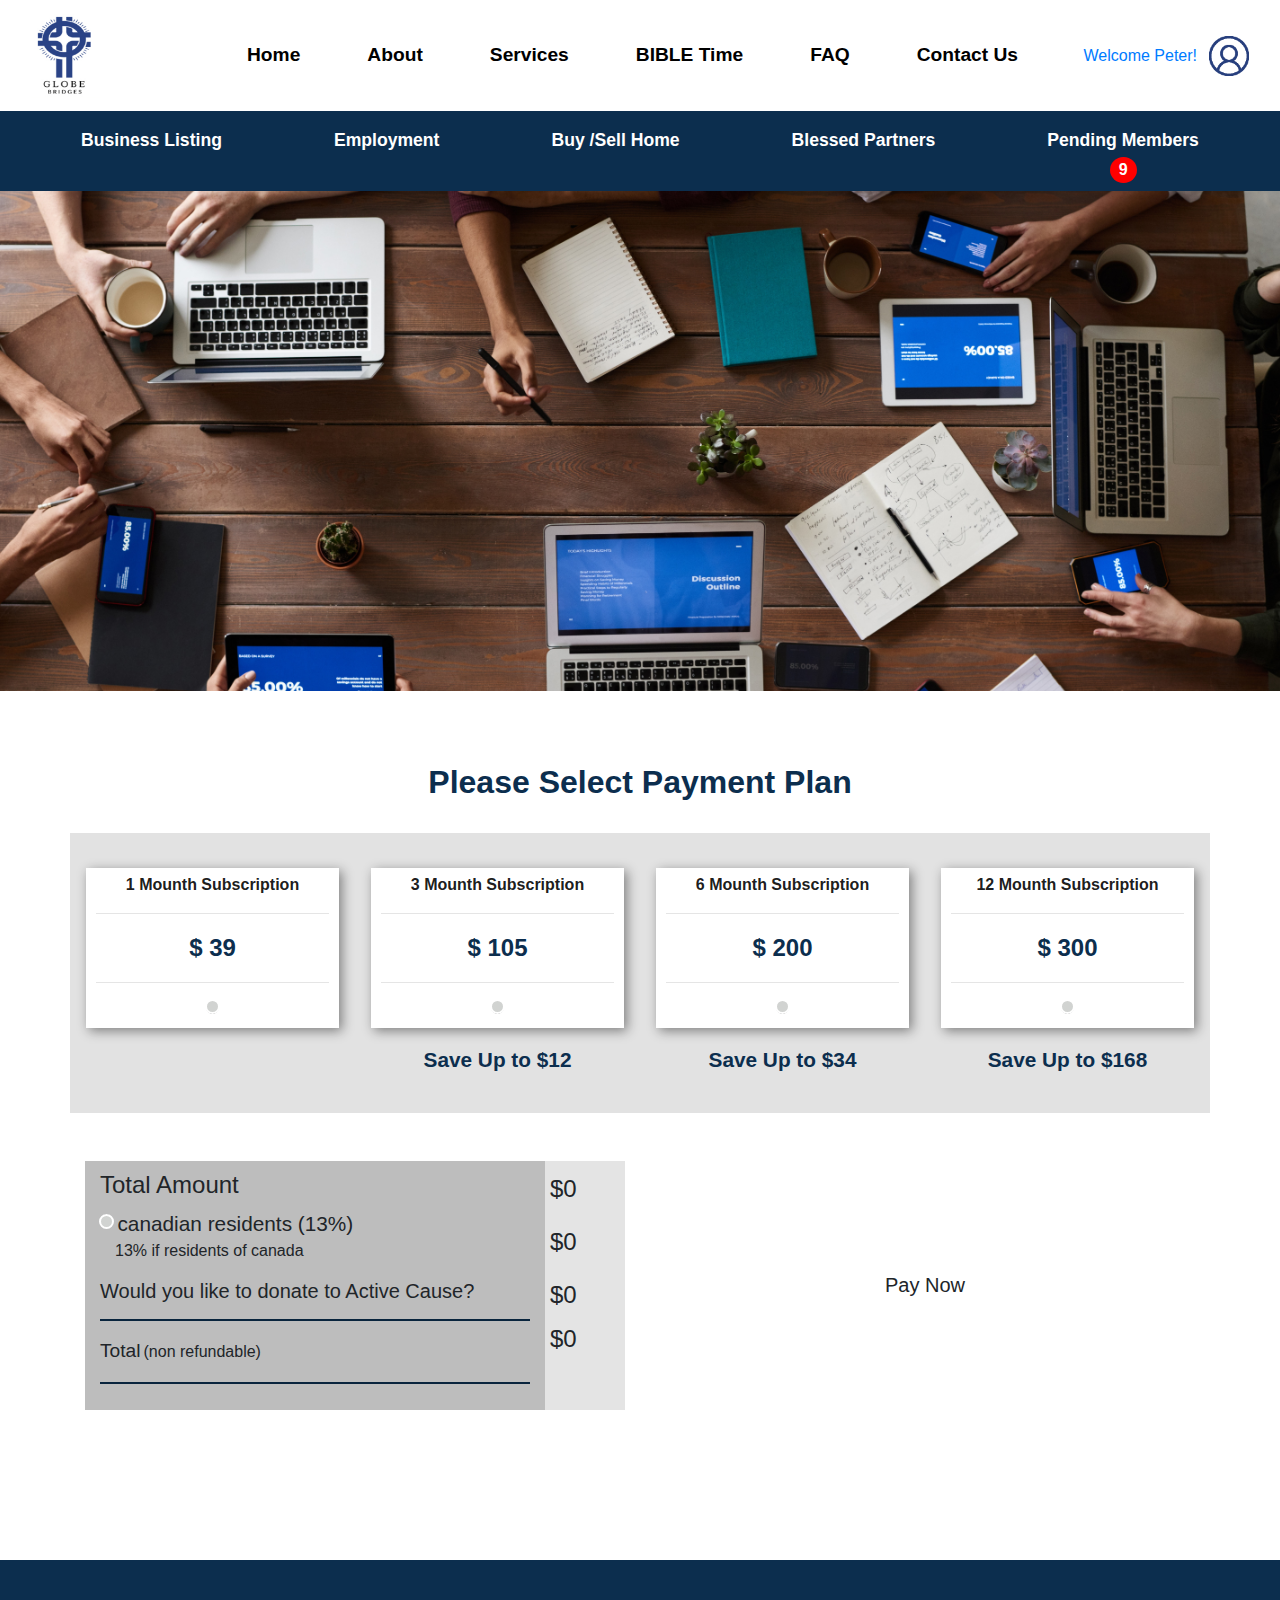
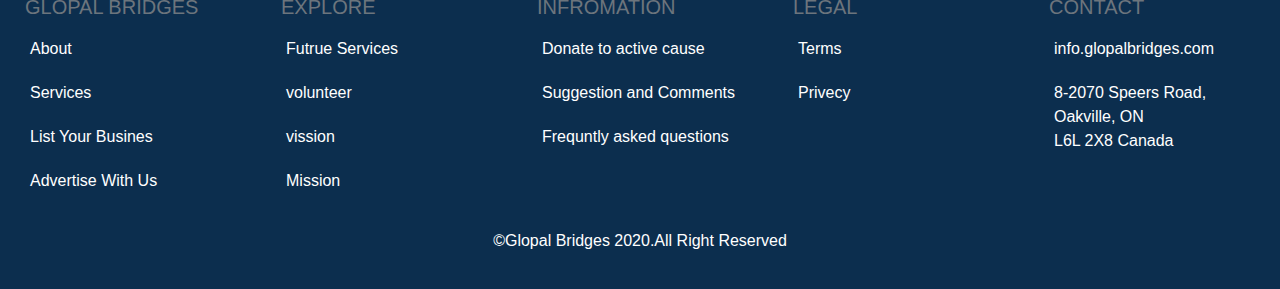
<file: Index.html>
<!DOCTYPE html>
<html lang="en">

<head>
    <meta charset="UTF-8">
    <meta name="viewport" content="width=device-width, initial-scale=1.0">
    <title>Index Bussines</title>

    <!-- Faiv Icon -->

    <link rel="titel icon" href="/images/Capture.PNG">
    <!--Font Awesome-->
    <link rel="stylesheet" href="https://use.fontawesome.com/releases/v5.7.0/css/all.css"
        integrity="sha384-lZN37f5QGtY3VHgisS14W3ExzMWZxybE1SJSEsQp9S+oqd12jhcu+A56Ebc1zFSJ" crossorigin="anonymous">

    <!-- Faiv Icon -->
    <link rel="titel icon" type="image/png" href="/images/title-img.png">

    <!-- Bootstrap Style -->
    <link rel="stylesheet" href="/Bootstrap/bootstrap.min.css">
    <!-- Css File Style -->
    <link rel="stylesheet" href="/Css/Main-Style.css">
    <!-- Less File Style -->
    <link rel="stylesheet" href="/Less/MainLess.less">
</head>

<body>

    <!--NavBar--->
    <header class="navbar navbar-expand-md navbar-inverse bg-inverse activeFlex justify-content-md-between fixed-md-top
        container-fluid">

        <!-- //Logo -->
        <div class="col-md-2">
            <a href="#" class="navbar-brand">
                <img src="/images/Capture.PNG" class="" width="70" height="85" alt="">
            </a>
        </div>
        <!-- End Logo -->

        <!-- Toggler Btn -->
        <button type="button" class="navbar-toggler navBtnToggel  bg-light" data-toggle="collapse" data-target=".navv">
            <a href="#"><img src="/images/Hamburger_icon2.svg.png" width="35" alt=""></a>
        </button>
        <!-- End Toggler Btn -->

        <div class="collapse navbar-collapse navv col-md-8">

            <ul class="navbar-nav justify-content-md-between col " id="navbarMenue">

                <li class="nav-item font">
                    <a class="nav-link" href="#">Home</a>
                </li>
                <li class="nav-item">
                    <a class="nav-link" href="#">About</a>
                </li>
                <li class="nav-item">
                    <a class="nav-link" href="#">Services</a>
                </li>
                <li class="nav-item">
                    <a class="nav-link" href="#">BIBLE Time</a></li>
                <li class="nav-item"><a class="nav-link" href="#">FAQ</a></li>
                <li class="nav-item"><a class="nav-link" href="#">Contact Us</a></li>
            </ul>
        </div>

        <!-- User -->
        <div class="col-md-2 navv activeFlex justify-content-md-end collapse navbar-collapse">
            <a href="#" class="align-self-center mr-2">Welcome Peter!</a>

            <a href="#" class="ml-md-1"><img src="/images/social-media-blue.png" width="40" alt=""></a>
        </div>
        <!-- End User -->


    </header>
    <!---End NavBar-->

    <!-- Sub-Nav -->
    <nav class="subNav container-fluid navbar navbar-expand-md justify-content-center">

        <div class="justify-content-center collapse navbar-collapse navv ">
            <ul class="navbar-nav">
                <li class="nav-item mx-md-2 mx-lg-5"><a class="nav-link text-white"
                        href="/ListBussinesForm.html">Business Listing</a></li>
                <li class="nav-item mx-md-2 mx-lg-5"><a class="nav-link text-white" href="#">Employment</a></li>
                <li class="nav-item mx-md-2 mx-lg-5"><a class="nav-link text-white" href="#">Buy /Sell Home</a></li>
                <li class="nav-item mx-md-2 mx-lg-5"><a class="nav-link text-white" href="#">Blessed Partners</a></li>
                <li class="nav-item mx-md-2 mx-lg-5 activeFlex flex-md-column align-items-center ">
                    <a class="nav-link text-white" href="#">Pending Members</a>
                    <span class="notification">
                        9
                    </span>
                </li>
            </ul>
        </div>
    </nav>
    <!-- End Sub-Nav -->

    <!-- Bannel -->
    <section class="container-fuild bannelSection">
        <div class="bannel-img mb-5">

        </div>
        <h2 class="py-md-4">Please Select Payment Plan</h2>
    </section>

    <!-- End Bannel -->

    <!-- Payment-Plan-Section -->
    <section class="container paymentPlan mb-md-5 text-center">
        <div class="row">
            <div class="col-md-3 paymentCol">
                <div class="paymentDiv">
                    <p>1 Mounth Subscription </p>
                    <hr>
                    <span>$ 39</span>
                    <hr>
                    <input name="payment-radio-btn" type="radio">
                </div>
            </div>
            <div class="col-md-3 paymentCol">
                <div class="paymentDiv">
                    <p>3 Mounth Subscription </p>
                    <hr>
                    <span>$ 105</span>
                    <hr>
                    <input name="payment-radio-btn" type="radio">
                </div>
                <h2>Save Up to $12</h2>
            </div>
            <div class="col-md-3 paymentCol">
                <div class="paymentDiv">
                    <p>6 Mounth Subscription </p>
                    <hr>
                    <span>$ 200</span>
                    <hr>
                    <input name="payment-radio-btn" type="radio">
                </div>
                <h2>Save Up to $34</h2>
            </div>
            <div class="col-md-3 paymentCol">
                <div class="paymentDiv">
                    <p>12 Mounth Subscription </p>
                    <hr>
                    <span>$ 300</span>
                    <hr>
                    <input name="payment-radio-btn" type="radio">
                </div>
                <h2>Save Up to $168</h2>
            </div>
        </div>
    </section>
    <!-- End Payment-Plan-Section -->


    <!-- Amount Section -->
    <section class="container amountSection">
        <div class="row">
            <div class="col-md-6">
                <div class="row">

                    <div class="col-10 " style="padding-right: 0px;">
                        <div class="amountDiv text-left">
                            <h4>Total Amount</h4>
                            <div class="amountDiv-radioBtn">
                                <input type="radio" name="" id=" canadian-resident">
                                <label for="canadian-resident"> canadian residents (13%)</label>
                                <p>13% if residents of canada</p>
                            </div>
                            <h5>Would you like to donate to Active Cause?</h5>

                            <hr style="border: 1.5px solid #09243d;">
                            <p><span>Total</span>(non refundable)</p>
                            <hr style="border: 1.5px solid #09243d;">
                        </div>
                    </div>

                    <div class="col-2" style="padding-left: 0px;">
                        <div class="priceDiv">
                            <h4 class="mb-4">$0</h4>
                            <h4 class="mb-4">$0</h4>
                            <h4 class="mb-5 mb-lg-3">$0</h4>
                            <h4>$0</h4>
                        </div>
                    </div>
                </div>
            </div>
            <div class="col-md-6 activeFlex justify-content-center align-items-center">
                <div class="justify-content-center align-items-center">
                    <a href="/ListBussinesForm2.html" type="button" class="btn  btn-lg mt-4 mt-sm-0">
                        Pay Now
                    </a>
                </div>
            </div>
        </div>
    </section>
    <!-- End Amount Section -->

    <!-- Footer -->
    <footer class="container-fluid text-white">
        <div class="row">
            <div class="col">
                <div class="linksDiv activeFlex">
                    <h5>GLOPAL BRIDGES</h5>
                    <a href="#">About </a>
                    <a href="#">Services</a>
                    <a href="#">List Your Busines</a>
                    <a href="#">Advertise With Us</a>
                </div>
            </div>
            <div class="col">
                <div class="linksDiv activeFlex">
                    <h5>EXPLORE</h5>
                    <a href="#">Futrue Services</a>
                    <a href="#">volunteer</a>
                    <a href="#">vission</a>
                    <a href="#">Mission</a>
                </div>
            </div>
            <div class="col">
                <div class="linksDiv activeFlex">
                    <h5>INFROMATION</h5>
                    <a href="#">Donate to active cause</a>
                    <a href="#">Suggestion and Comments</a>
                    <a href="#">Frequntly asked questions</a>
                </div>
            </div>
            <div class="col">
                <div class="linksDiv activeFlex">
                    <h5>LEGAL</h5>
                    <a href="#">Terms</a>
                    <a href="#">Privecy</a>
                </div>
            </div>
            <div class="col">
                <div class="linksDiv activeFlex">
                    <h5>CONTACT</h5>
                    <a href="#">info.glopalbridges.com</a>
                    <a href="#">8-2070 Speers Road,<br> Oakville, ON <br> L6L 2X8 Canada</a>
                    <div class="socalMediaDiv">
                        <a href="#"><i class="fab fa-facebook fa-2x"></i></a>
                        <a href="#"><i class="fab fa-instagram fa-2x"></i></a>
                        <a href="#"><i class="fab fa-twitter fa-2x"></i></a>
                    </div>
                </div>
            </div>
        </div>
        <div class="row text-center">
            <p class="pt-3 mx-auto">©Glopal Bridges 2020.All Right Reserved</p>
        </div>
    </footer>
    <!-- End Footer -->
</body>
<script src="/jQuery/jquery-1.10.2.min.js"></script>
<script src="/Bootstrap/bootstrap.min.js"></script>

</html>
</file>
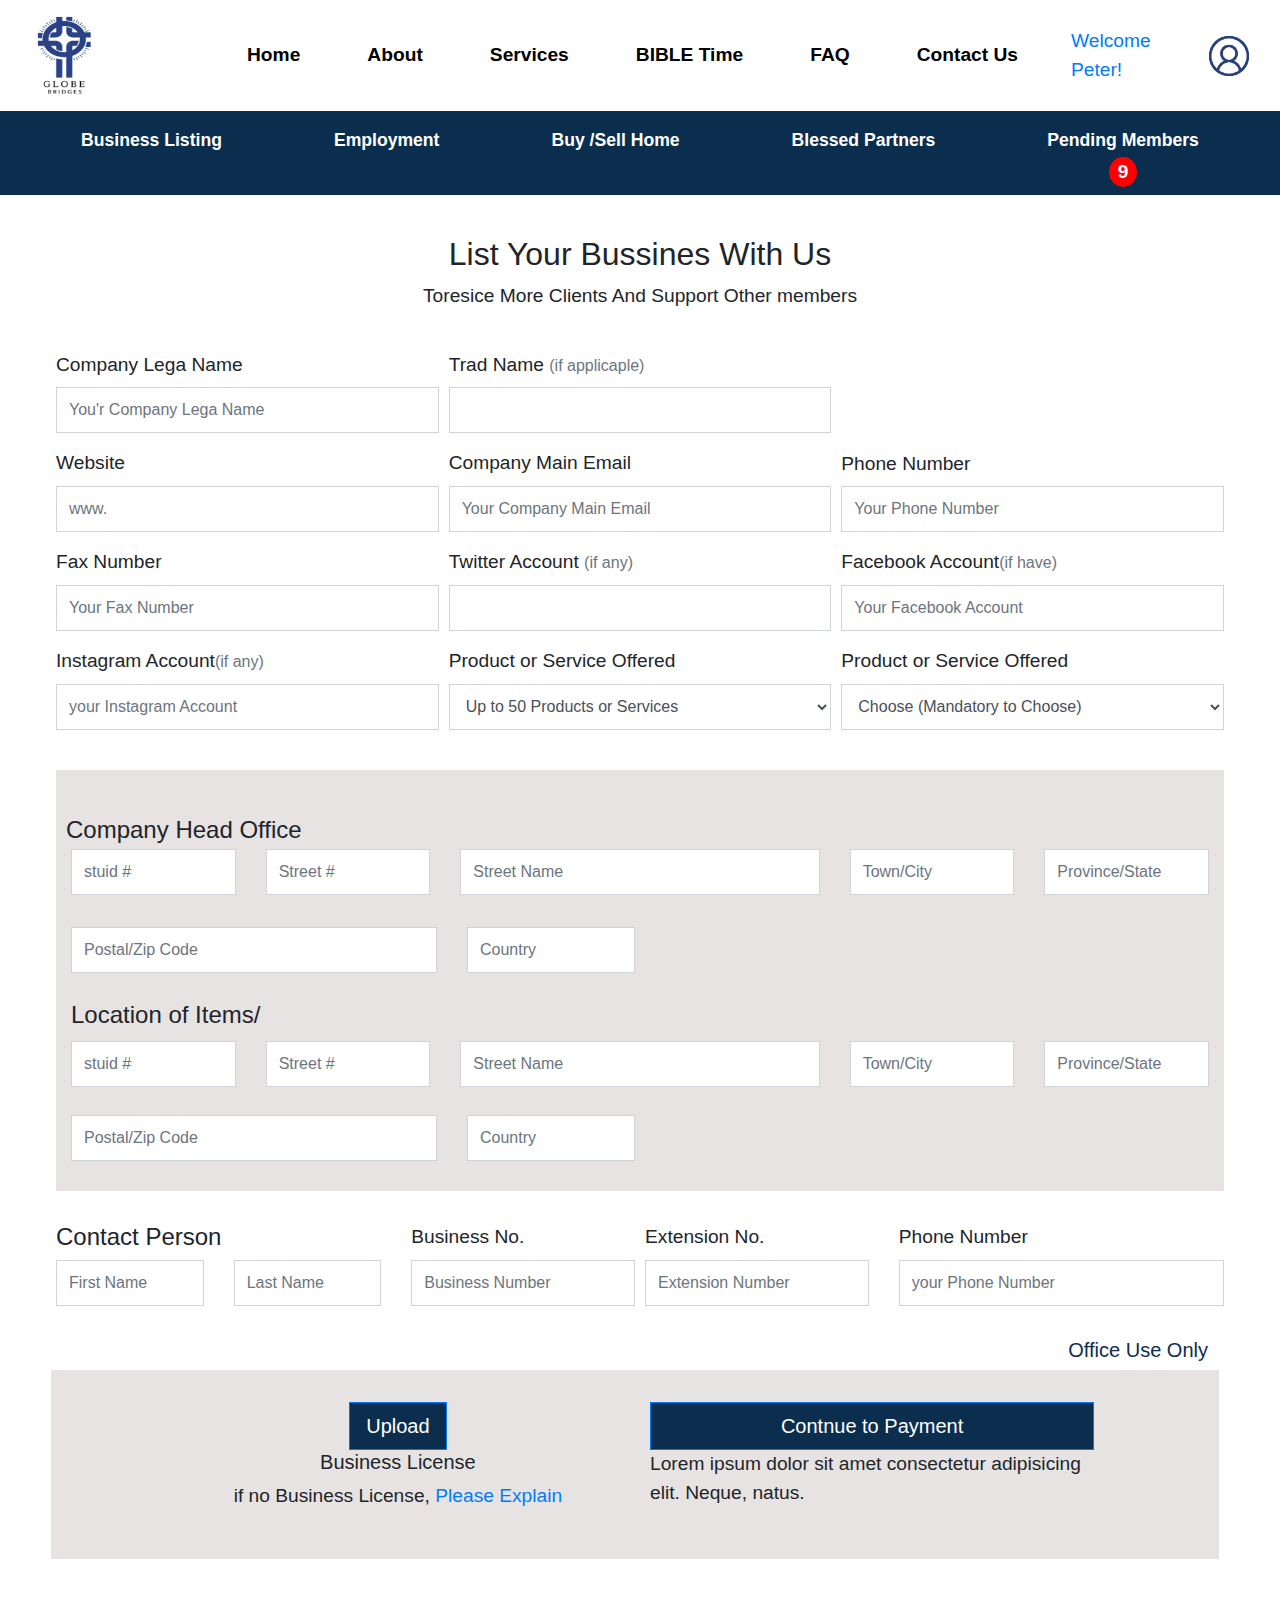
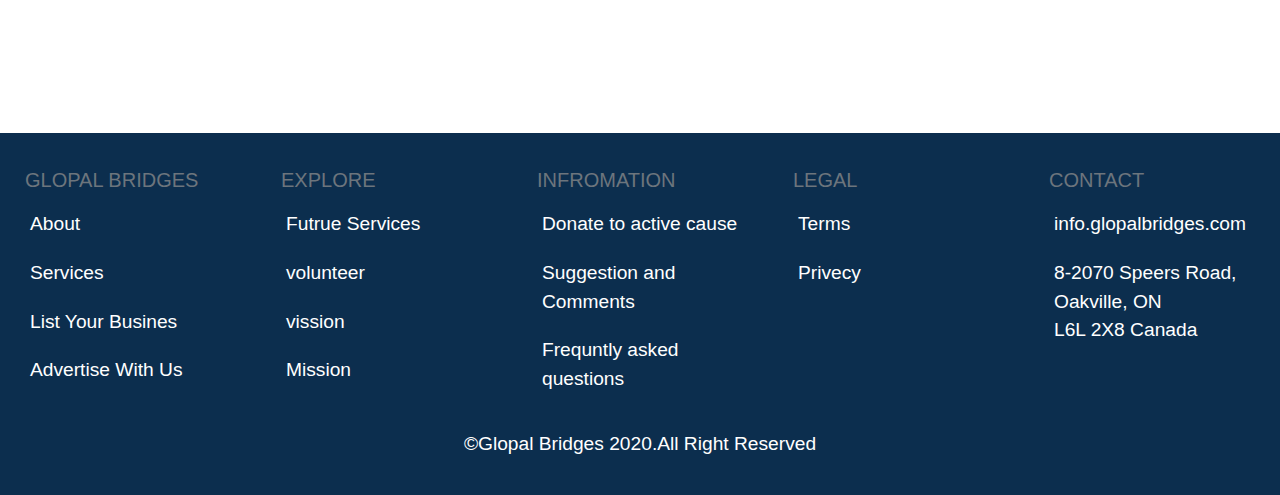
<file: ListBussinesForm.html>
<!DOCTYPE html>
<html lang="en">

<head>
    <meta charset="UTF-8">
    <meta name="viewport" content="width=device-width, initial-scale=1.0">
    <title>List Bussines Form</title>

    <!-- Faiv Icon -->

    <link rel="titel icon" href="/images/Capture.PNG">
    <!--Font Awesome-->
    <link rel="stylesheet" href="https://use.fontawesome.com/releases/v5.7.0/css/all.css"
        integrity="sha384-lZN37f5QGtY3VHgisS14W3ExzMWZxybE1SJSEsQp9S+oqd12jhcu+A56Ebc1zFSJ" crossorigin="anonymous">

    <!-- Faiv Icon -->
    <link rel="titel icon" type="image/png" href="/images/title-img.png">

    <!-- Bootstrap Style -->
    <link rel="stylesheet" href="/Bootstrap/bootstrap.min.css">
    <!-- Css File Style -->
    <link rel="stylesheet" href="/Css/Main-Style.css">
    <!--List Bussines Form Style-->
    <link rel="stylesheet" href="/Css/ListBussinesForm.css">


</head>

<body>

    <!--NavBar--->
    <header class="navbar navbar-expand-md navbar-inverse bg-inverse activeFlex justify-content-md-between fixed-md-top
        container-fluid">

        <!-- //Logo -->
        <div class="col-md-2">
            <a href="#" class="navbar-brand">
                <img src="/images/Capture.PNG" class="" width="70" height="85" alt="">
            </a>
        </div>
        <!-- End Logo -->

        <!-- Toggler Btn -->
        <button type="button" class="navbar-toggler navBtnToggel  bg-light" data-toggle="collapse" data-target=".navv">
            <a href="#"><img src="/images/Hamburger_icon2.svg.png" width="35" alt=""></a>
        </button>
        <!-- End Toggler Btn -->

        <div class="collapse navbar-collapse navv col-md-8">

            <ul class="navbar-nav justify-content-md-between col " id="navbarMenue">

                <li class="nav-item font">
                    <a class="nav-link" href="#">Home</a>
                </li>
                <li class="nav-item">
                    <a class="nav-link" href="#">About</a>
                </li>
                <li class="nav-item">
                    <a class="nav-link" href="#">Services</a>
                </li>
                <li class="nav-item">
                    <a class="nav-link" href="#">BIBLE Time</a></li>
                <li class="nav-item"><a class="nav-link" href="#">FAQ</a></li>
                <li class="nav-item"><a class="nav-link" href="#">Contact Us</a></li>
            </ul>
        </div>

        <!-- User -->
        <div class="col-md-2 navv activeFlex justify-content-md-end collapse navbar-collapse">
            <a href="#" class="align-self-center mr-2">Welcome Peter!</a>

            <a href="#" class="ml-md-1"><img src="/images/social-media-blue.png" width="40" alt=""></a>
        </div>
        <!-- End User -->


    </header>
    <!---End NavBar-->

    <!-- Sub-Nav -->
    <nav class="subNav container-fluid navbar navbar-expand-md justify-content-center">

        <div class="justify-content-center collapse navbar-collapse navv ">
            <ul class="navbar-nav">
                <li class="nav-item mx-md-2 mx-lg-5"><a class="nav-link text-white"
                        href="/ListBussinesForm.html">Business Listing</a></li>
                <li class="nav-item mx-md-2 mx-lg-5"><a class="nav-link text-white" href="#">Employment</a></li>
                <li class="nav-item mx-md-2 mx-lg-5"><a class="nav-link text-white" href="#">Buy /Sell Home</a></li>
                <li class="nav-item mx-md-2 mx-lg-5"><a class="nav-link text-white" href="#">Blessed Partners</a></li>
                <li class="nav-item mx-md-2 mx-lg-5 activeFlex flex-md-column align-items-center ">
                    <a class="nav-link text-white" href="#">Pending Members</a>
                    <span class="notification">
                        9
                    </span>
                </li>
            </ul>
        </div>
    </nav>
    <!-- End Sub-Nav -->


    <!-- Payment-Form -->
    <div class="container-fluid py-md-3 px-md-5 px-2 mt-4" id="">
        <!-- Titel Page -->
        <div class="row">
            <div class="col-12">
                <div class="text-center form-titel">
                    <h2 class="test">List Your Bussines With Us</h2>
                    <p>Toresice More Clients And Support Other members </p>
                </div>
            </div>
        </div>
        <!-- END Titel Page -->
        <div class="px-md-2">
            <form action="#">
                <!-- First Form Row  -->
                <!-- First Form Row  -->
                <div class="form-row  my-md-4">
                    <!-- First Form Row column one  -->
                    <!-- First Form Row column one  -->
                    <div class=" col-12 col-sm-6 col-md-4">
                        <div class="form-section">
                            <div class="form-group">
                                <label for="x">Company Lega Name</label>
                                <input type="text" class="form-control" placeholder="You'r Company Lega Name">
                            </div>
                            <div class="form-group">
                                <label for="x">Website</label>
                                <input type="url" class="form-control" placeholder="www.">
                            </div>
                            <div class="form-group">
                                <label for="x">Fax Number</label>
                                <input type="email" class="form-control" placeholder="Your Fax Number">
                            </div>
                            <div class="form-group">
                                <label for="exampleInputEmail1">Instagram Account<span
                                        class=" label-note text-muted">(if
                                        any)</span></label>
                                <input type="email" class="form-control" placeholder="your Instagram Account">
                            </div>
                        </div>
                    </div>
                    <!-- First Form Row column tow  -->
                    <!-- First Form Row column two  -->
                    <div class="col-12 col-sm-6 col-md-4">
                        <div class="form-section ">
                            <div class="form-group">
                                <label for="x">Trad Name <span class=" label-note text-muted">(if applicaple)</span>
                                </label>
                                <input type="email" class="form-control">
                            </div>
                            <div class="form-group">
                                <label for="x">Company Main Email</label>
                                <input type="email" class="form-control" placeholder="Your Company Main Email">
                            </div>
                            <div class="form-group">
                                <label for="x">Twitter Account <span class="label-note text-muted">(if any)</span>
                                </label>
                                <input type="email" class="form-control">
                            </div>
                            <div class="form-group">
                                <label for="x">Product or Service Offered</label>
                                <select class="form-control">
                                    <option disabled selected hidden>Up to 50 Products or Services</option>
                                    <option>Default select</option>
                                    <option>Default select</option>
                                    <option>Default select</option>
                                </select>
                            </div>
                        </div>
                    </div>
                    <!-- First Form Row column Three  -->
                    <!-- First Form Row column Three  -->
                    <div class="col-12 col-sm-12 col-md-4">
                        <div class="form-section position-relative Theerd-col">
                            <div class="form-group">
                                <label for="x">Phone Number</label>
                                <input type="text" class="form-control" placeholder="Your Phone Number">
                            </div>
                            <div class="form-group">
                                <label for="x">Facebook Account<span class="label-note text-muted">(if have)</span>
                                </label>
                                <input type="email" class="form-control" placeholder="Your Facebook Account">
                            </div>
                            <div class="form-group">
                                <label for="x">Product or Service Offered</label>
                                <select class="form-control">
                                    <option disabled selected hidden>Choose (Mandatory to Choose)</option>
                                    <option>Default select</option>
                                    <option>Default select</option>
                                    <option>Default select</option>
                                </select>
                            </div>
                        </div>
                    </div>
                </div>
                <!-- **********Second From ROW************* -->
                <div class="businessSection">
                    <div class="form-row  mt-md-4 py-2">
                        <h4 class="text-md-left my-md-1">Company Head Office</h4>

                        <div class="col-12">
                            <div class="row">
                                <div class=" col-6 col-sm-3 col-md-2">
                                    <div class="form-group">
                                        <input type="email" class="form-control" placeholder="stuid #">
                                    </div>
                                </div>
                                <div class="col-6 col-sm-3 col-md-2">
                                    <div class="form-group">
                                        <input type="email" class="form-control" placeholder="Street #">
                                    </div>
                                </div>
                                <div class=" col-6 col-sm-6 col-md-4">
                                    <div class="form-group">
                                        <input type="email" class="form-control" placeholder="Street Name">
                                    </div>
                                </div>

                                <div class="col-6 col-sm-3 col-md-2">
                                    <div class="form-group">
                                        <input type="text" placeholder="Town/City" class="form-control">
                                    </div>
                                </div>
                                <div class="col-12 col-sm-3 col-md-2">
                                    <div class="form-group">
                                        <input type="text" placeholder="Province/State" class="form-control">
                                    </div>
                                </div>

                            </div>
                        </div>
                    </div>

                    <div class="form-row  py-2">
                        <div class="col-sm-11 col-md-6">
                            <div class="row">
                                <div class="col-6 col-sm-6 col-md-8">
                                    <div class="form-group">
                                        <input type="text" placeholder="Postal/Zip Code" class="form-control">
                                    </div>
                                </div>
                                <div class="col-6 col-sm-6 col-md-4">
                                    <div class="form-group">
                                        <input type="text" placeholder="Country" class="form-control">
                                    </div>
                                </div>
                            </div>
                        </div>
                        <div class="col col-sm-1 col-md-6"></div>
                    </div>
                    <!-- **********END Second From ROW************* -->
                    <!-- **********END Second From ROW************* -->

                    <h4 class="text-md-left my-md-1">Location of Items/</h4>
                    <!-- **********Theerd From ROW************* -->
                    <div class="form-row py-2">
                        <div class="col-12">
                            <div class="row">
                                <div class=" col-6 col-sm-3 col-md-2">
                                    <div class="form-group">
                                        <input type="email" class="form-control" placeholder="stuid #">
                                    </div>
                                </div>
                                <div class="col-6 col-sm-3 col-md-2">
                                    <div class="form-group">
                                        <input type="email" class="form-control" placeholder="Street #">
                                    </div>
                                </div>
                                <div class=" col-6 col-sm-6 col-md-4">
                                    <div class="form-group">
                                        <input type="email" class="form-control" placeholder="Street Name">
                                    </div>
                                </div>

                                <div class="col-6 col-sm-3 col-md-2">
                                    <div class="form-group">
                                        <input type="text" placeholder="Town/City" class="form-control">
                                    </div>
                                </div>
                                <div class="col-12 col-sm-3 col-md-2">
                                    <div class="form-group">
                                        <input type="text" placeholder="Province/State" class="form-control">
                                    </div>
                                </div>

                            </div>
                        </div>
                    </div>

                    <div class="form-row   py-md-1">
                        <div class="col-sm-11 col-md-6">
                            <div class="row">
                                <div class="col-6 col-sm-6 col-md-8">
                                    <div class="form-group">
                                        <input type="text" placeholder="Postal/Zip Code" class="form-control">
                                    </div>
                                </div>
                                <div class="col-6 col-sm-6 col-md-4">
                                    <div class="form-group">
                                        <input type="text" placeholder="Country" class="form-control">
                                    </div>
                                </div>
                            </div>
                        </div>
                        <div class="col col-sm-1 col-md-6"></div>
                    </div>
                </div>
                <!-- Last Form Row -->
                <div class="form-row  mt-sm-3 py-sm-3">
                    <div class="col-ms-6 col-md-6">
                        <div class="row">
                            <div class="col-sm-6 col-md-7">
                                <h4 class="text-md-left">Contact Person</h4>
                                <div class="row">
                                    <div class="form-controle col-6 col-md-6">
                                        <input type="text" class="form-control" placeholder="First Name">
                                    </div>
                                    <div class="form-controle col-6 col-md-6 mt-md-0 ">
                                        <input type="text" class="form-control" placeholder="Last Name">
                                    </div>
                                </div>
                            </div>
                            <div class="col-sm-6 col-md-5">
                                <div class="row">
                                    <div class="form-controle col-md-12">
                                        <label for="x">Business No.</label>
                                        <input type="text" class="form-control" placeholder="Business Number">
                                    </div>
                                </div>
                            </div>
                        </div>
                    </div>
                    <div class="col-md-6 col-md-6">
                        <div class="row">
                            <div class="col-6 col-md-5">
                                <div class="form-group">
                                    <label for="x">Extension No.</label>
                                    <input type="email" class="form-control" placeholder="Extension Number">
                                </div>
                            </div>
                            <div class="col-6 col-md-7">
                                <div class="form-group">
                                    <label for="x">Phone Number</label>
                                    <input type="email" class="form-control" placeholder="your Phone Number">
                                </div>
                            </div>
                        </div>
                    </div>
                </div>
                <!--Submit Button Container  -->
                <h5 class="text-right pr-3" style="color:#0c2e4e ;">Office Use Only</h5>
                <div class="form-row  my-md-2 py-md-3 businessSection">
                    <div class="container py-3">
                        <div class="row">
                            <div class="col-md-1"></div>
                            <div class="col-md-5 text-center">
                                <button type="submit" class="btn btn-primary btn-lg btnUpload">Upload</button>
                                <h5>Business License</h5>
                                <p>if no Business License, <a href="#">Please Explain</a></p>
                            </div>
                            <div class="col-md-5">
                                <a href="/ListBussinesForm2.html"
                                    class="btn btn-primary btn-lg btn-block btnPayment">Contnue to
                                    Payment</a>
                                <p>Lorem ipsum dolor sit amet consectetur adipisicing elit. Neque, natus.</p>

                            </div>
                            <div class="col-md-1"></div>
                        </div>
                    </div>
                </div>
            </form>
        </div>
    </div>
    <!-- End Payment-Form -->


    <!-- Footer -->
    <footer class="container-fluid text-white">
        <div class="row">
            <div class="col">
                <div class="linksDiv activeFlex">
                    <h5>GLOPAL BRIDGES</h5>
                    <a href="#">About </a>
                    <a href="#">Services</a>
                    <a href="#">List Your Busines</a>
                    <a href="#">Advertise With Us</a>
                </div>
            </div>
            <div class="col">
                <div class="linksDiv activeFlex">
                    <h5>EXPLORE</h5>
                    <a href="#">Futrue Services</a>
                    <a href="#">volunteer</a>
                    <a href="#">vission</a>
                    <a href="#">Mission</a>
                </div>
            </div>
            <div class="col">
                <div class="linksDiv activeFlex">
                    <h5>INFROMATION</h5>
                    <a href="#">Donate to active cause</a>
                    <a href="#">Suggestion and Comments</a>
                    <a href="#">Frequntly asked questions</a>
                </div>
            </div>
            <div class="col">
                <div class="linksDiv activeFlex">
                    <h5>LEGAL</h5>
                    <a href="#">Terms</a>
                    <a href="#">Privecy</a>
                </div>
            </div>
            <div class="col">
                <div class="linksDiv activeFlex">
                    <h5>CONTACT</h5>
                    <a href="#">info.glopalbridges.com</a>
                    <a href="#">8-2070 Speers Road,<br> Oakville, ON <br> L6L 2X8 Canada</a>
                    <div class="socalMediaDiv">
                        <a href="#"><i class="fab fa-facebook fa-2x"></i></a>
                        <a href="#"><i class="fab fa-instagram fa-2x"></i></a>
                        <a href="#"><i class="fab fa-twitter fa-2x"></i></a>
                    </div>
                </div>
            </div>
        </div>
        <div class="row text-center">
            <p class="pt-3 mx-auto">©Glopal Bridges 2020.All Right Reserved</p>
        </div>
    </footer>
    <!-- End Footer -->
</body>
<script src="/jQuery/jquery-1.10.2.min.js"></script>
<script src="/Bootstrap/bootstrap.min.js"></script>

</html>
</file>
<file: Css/ListBussinesForm.css>
.fa-cc-visa,
.fa-cc-mastercard {
    position: relative;
    top: 10px;
    left: 10px;
}

.businessSection {
    background-color: rgb(231, 227, 227);
    position: relative;
    height: auto;
    width: 100%;
    padding: 10px 15px;

}

.my-box {
    min-height: 200px;
    background-color: hotpink;
    margin: 10px 15px;
    padding: 20px;
}

.label-note {
    font-size: 1rem;
}

:-webkit-input-placeholder {
    font-size: 0.5rem !important;
}

body {
    font-size: 1.2rem;
}

::-webkit-input-placeholder {
    font-size: 1rem;
}

:-moz-placeholder {
    font-size: 1rem;

}

::-moz-placeholder {
    font-size: 1rem;

}

:-ms-input-placeholder {
    font-size: 1rem;

}

/* New Code For */
/* New Code For */
/* New Code For */

.Theerd-col {
    top: 99px;
}

/* Tablet And Mobile */
@media(max-width:767px) {
    .Theerd-col {
        position: static;
        top: 0px;
    }
}

/*END New Code For */
/*END New Code For */
/*END New Code For */

/* Bootstrap Override Form Classes*/
.form-control {
    border-radius: 0px;
    height: calc(2em + .75rem + 2px);
    border: 1.5px solid #ced4da;
}




/* BTN Sumbition */

.btnUpload,
.btnPayment {
    background-color: #0c2e4e;
    border-radius: 0px;
}

.btnPayment {}
</file>
<file: Css/Main-Style.css>
.removeBorderImg {
    border: 0 none;
    box-shadow: none;
}

.activeFlex {
    display: flex;
}

/* Bootstrap Override */

.subNav a.nav-link {
    padding: .5rem 1rem .2rem;
}

.nav-link {
    color: black;
    font-size: 1.1rem;
    font-weight: bold;
}

#navbarMenue li a {
    font-size: 1.2rem;
}

.navBtnToggel {
    position: absolute;
    top: 35px;
    right: 15px;
}

/* Main Color 0c2e4e */

.subNav {
    background-color: #0c2e4e;
}

.notification {
    border-radius: 50%;
    padding: 1px 9px;
    background-color: red;
    color: white;
    font-weight: bold;
}


/* Bannel */
.bannelSection {}

.bannelSection h2 {
    text-align: center;
    color: #0c2e4e;
    font-weight: 700;
}

.bannel-img {
    background-image: url(/images/top-view-photo-of-people-near-wooden-table-3183150.jpg);
    background-position: center;
    background-size: cover;
    background-repeat: no-repeat;
    min-height: 500px;
    /* position: relative; */
    background-attachment: fixed;
}

/* Payment Plan  */
.paymentPlan .row {
    background-color: rgb(226, 226, 226);
}

.paymentCol {
    padding: 35px 16px;
}

.paymentCol .paymentDiv {
    background-color: white;
    padding: 5px 10px;
    /* margin: 15px 10px; */
    box-shadow: 3px 3px 11px rgba(0, 0, 0, 0.438);
    /* Horizontal - vertical - BLUE -Distance  - color */
}

.paymentCol .paymentDiv p {
    color: rgba(0, 0, 0, 0.9);
    font-weight: 700;
    font-size: 1rem;
}

.paymentCol .paymentDiv span {
    color: #0c2e4e;
    font-weight: 700;
    font-size: 1.5rem;
}

.paymentCol h2 {
    color: #0c2e4e;
    font-weight: 700;
    font-size: 1.3rem;
    margin-top: 20px;
    margin-bottom: 5px;
}

input[type='radio']:after {
    width: 15px;
    height: 15px;
    border-radius: 15px;
    top: -2px;
    left: -1px;
    position: relative;
    background-color: #d1d3d1;
    content: '';
    display: inline-block;
    visibility: visible;
    border: 2px solid white;
}

input[type='radio']:checked:after {
    width: 15px;
    height: 15px;
    border-radius: 15px;
    top: -2px;
    left: -1px;
    position: relative;
    background-color: #0c2e4e;
    content: '';
    display: inline-block;
    visibility: visible;
    border: 2px solid white;
}

.paymentDiv input[type='radio'] {
    line-height: 0 !important;
}

/* Amount Section  */
.amountSection button {
    background-color: #0c2e4e;
    color: white;
    border-radius: 0px;
    margin: 48px 48px 0px 48px;
}

.amountDiv {
    padding: 10px 15px;
    background-color: rgb(189, 189, 189);
}

.amountDiv label {
    font-size: 1.3rem;
    font-weight: 500;
    margin-bottom: 0px;
}

.amountDiv span {
    font-size: 1.2rem;
    font-weight: 500;
    margin-right: 3px;
}

.amountDiv-radioBtn p {
    margin-left: 15px;
}

.priceDiv {
    padding: 14px 0px 0px 5px;
    text-align: left;
    background-color: rgb(228, 228, 228);
    min-height: 100%;
}

/* Footer */
footer {
    background-color: #0c2e4e;
    padding: 25px 0px 20px 0px;
    margin-top: 150px;
}

footer h5 {
    color: #6c757d !important;
}

.linksDiv {
    flex-direction: column;
    margin: 10px;
}

.linksDiv a {
    color: white;
    padding: 10px 5px;
}
</file>
